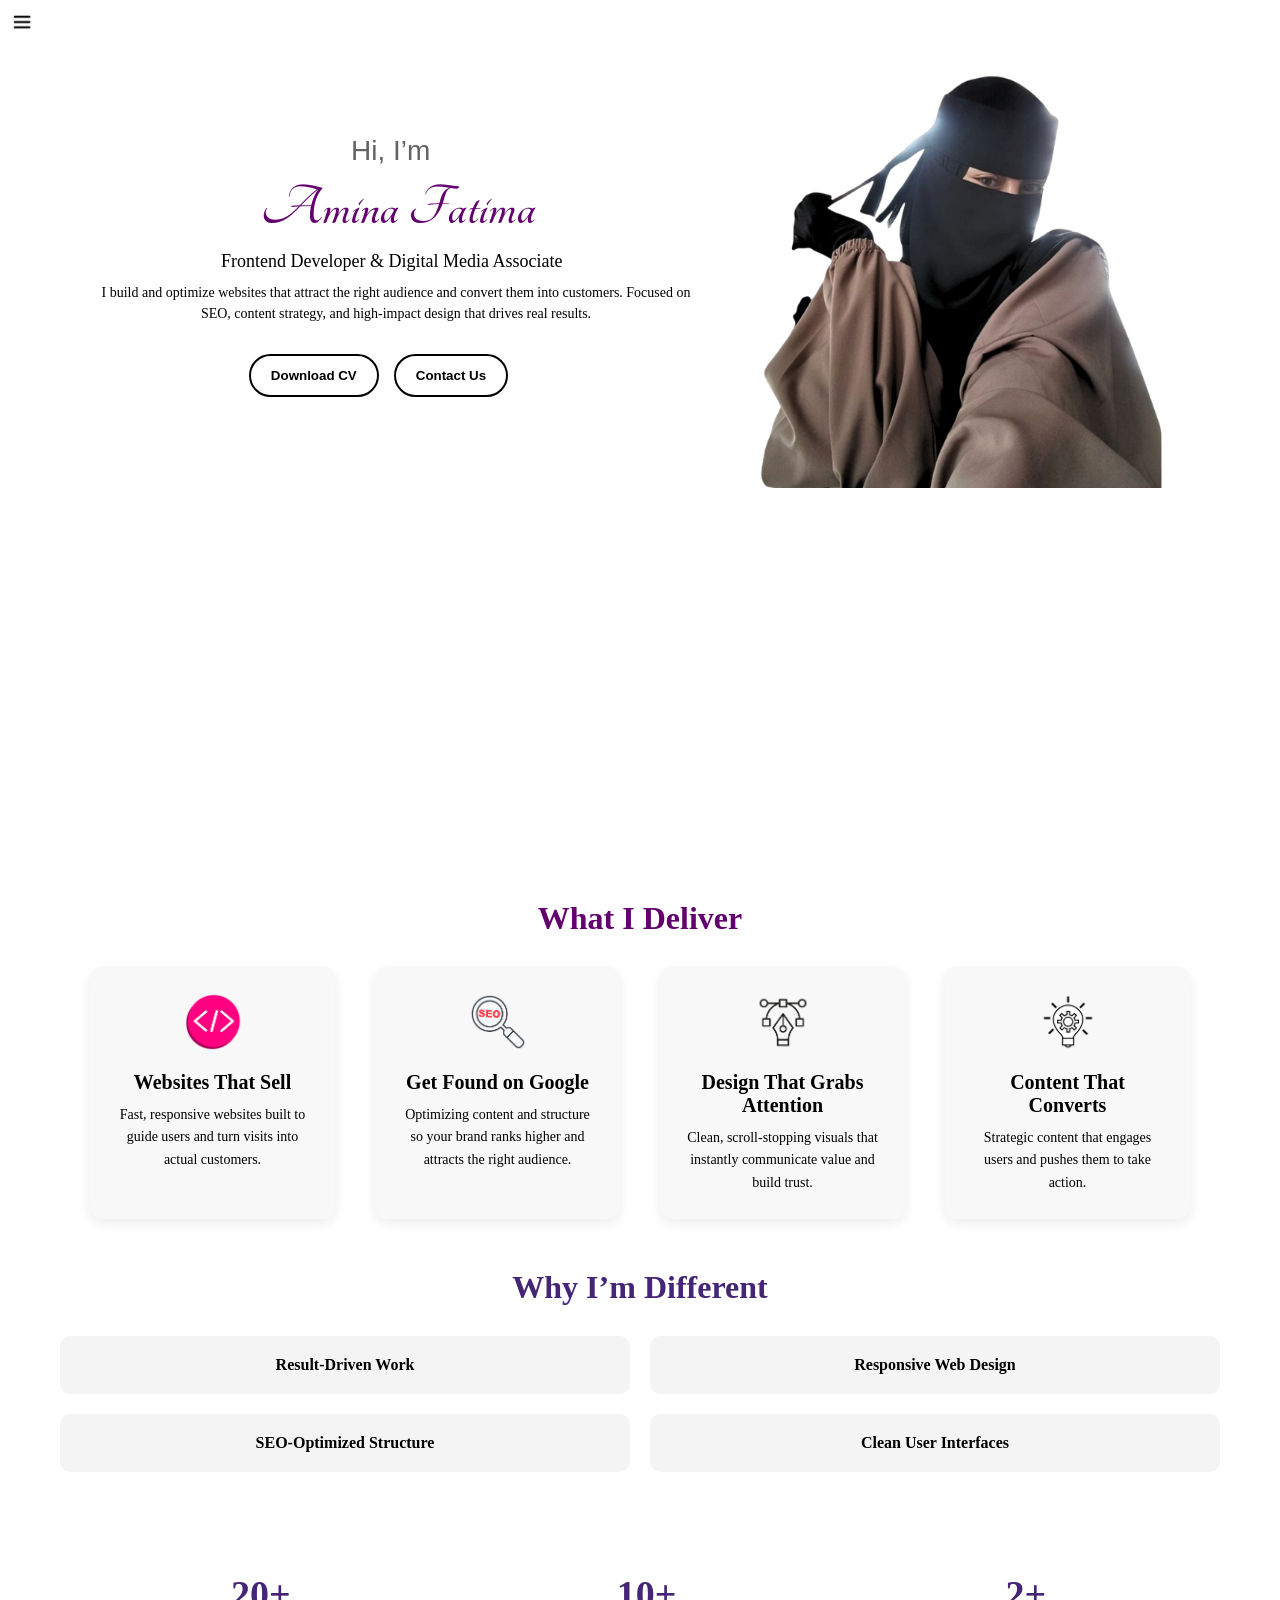
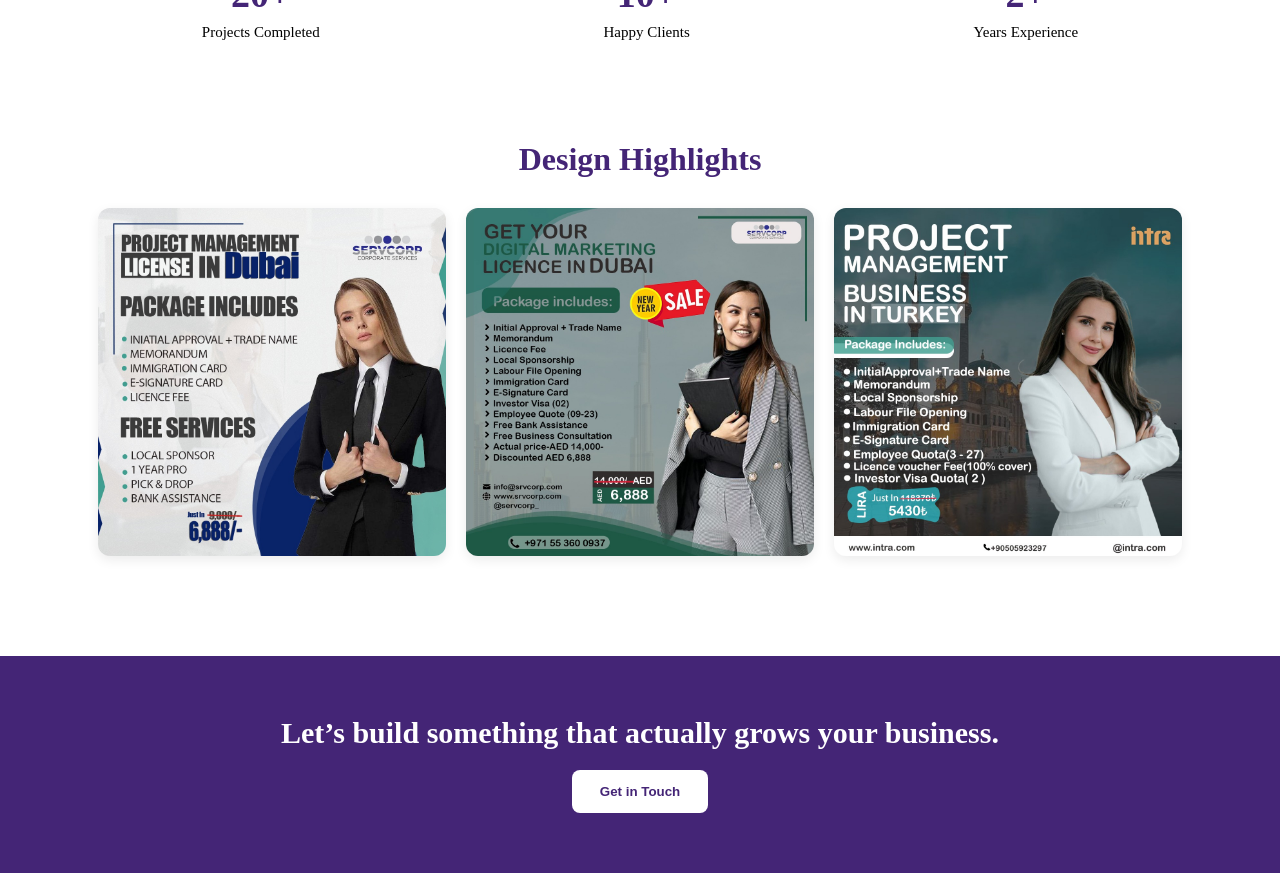
<file: home.html>
<!DOCTYPE html>
<html lang="en">
<head>
    <meta charset="UTF-8">
    <meta name="viewport" content="width=device-width, initial-scale=1.0">
    <title>Amina Fatima-web developer, Programmer</title>
    <link rel="stylesheet" href="style.css">
</head>
<body>
   <div class="container">

    <div class="sidebar  sidebarGo">
        
        <nav>
            <ul>
                <li><a href="home.html">Home</a></li>
                <li><a href="intro.html">Intro</a></li>
                <li><a href="services.html">Services</a></li>
                <li><a href="blog.html">Blog</a></li>
                <li><a href="contact.html">Contact me</a></li>
            </ul>
        </nav>
    </div>

    <div class="main">
         <div class="hamburger">
            <img  class="ham" src="images/2.png" alt="" width="23px">
            <img class="cross" src="images/1.png" alt="" width="23px">
        </div>
        <div class="infocontainer">
            
            <div class="devinfo">
                <div class="hello">     Hi, I’m</div>
                <div class="name">Amina Fatima</div>
                <div class="about">Frontend Developer & Digital Media Associate</div>
                <div class="moreabout">I build and optimize websites that attract the right audience and convert them into customers. Focused on SEO, content strategy, and high-impact design that drives real results.</div>
                <div class="buttons">
                    <a href="cv.txt" target="_blank">
                <button>Download CV</button></a>
                <a href="contact.html" target="_blank"><button>Contact Us</button></a>
            </div>
            </div>
           
            <div class="devpic" > <img src="images/profile.png" alt="dev profile img" style="width: 35vw; height: fit-content;;"></div>
        </div>
</div>
    </div>
    <div class="services-preview">
    <h2>What I Deliver</h2>
    <div class="service-cards">
        <div class="service-card">
            <img src="images/web dev.png" alt="web development icon">
            <h3>Websites That Sell</h3>
            <p>Fast, responsive websites built to guide users and turn visits into actual customers.</p>
        </div>

        <div class="service-card">
            <img src="images/seo.png" alt="seo icon">
            <h3>Get Found on Google</h3>
            <p>Optimizing content and structure so your brand ranks higher and attracts the right audience.</p>
        </div>

        <div class="service-card">
            <img src="images/3.png" alt="ecommerce icon">
            <h3>Design That Grabs Attention</h3>
            <p>Clean, scroll-stopping visuals that instantly communicate value and build trust.</p>
        </div>
         <div class="service-card">
            <img src="images/4.png" alt="ecommerce icon">
            <h3>Content That Converts</h3>
            <p>Strategic content that engages users and pushes them to take action.</p>
        </div>
    </div>
</div>

<div class="whyme">
    <h2>Why I’m Different</h2>
    <div class="whyme-box">
        <div class="why-item">Result-Driven Work</div>
        <div class="why-item">Responsive Web Design</div>
        <div class="why-item">SEO-Optimized Structure</div>
        <div class="why-item">Clean User Interfaces</div>
    </div>
</div>

<div class="stats-section">
    <div class="stat-box">
        <h3>20+</h3>
        <p>Projects Completed</p>
    </div>
    <div class="stat-box">
        <h3>10+</h3>
        <p>Happy Clients</p>
    </div>
    <div class="stat-box">
        <h3>2+</h3>
        <p>Years Experience</p>
    </div>
</div>

<div class="portfolio-preview">
    <h2>Design Highlights</h2>
    <div class="portfolio-cards">
        <div class="portfolio-card">
            <img src="images/d2.jpeg" alt="design work 1">
        </div>
        <div class="portfolio-card">
            <img src="images/design.jpeg" alt="design work 2">
        </div>
        <div class="portfolio-card">
            <img src="images/d3.jpeg" alt="design work 3">
        </div>
    </div>
</div>

<div class="home-cta">
    <h2>Let’s build something that actually grows your business.</h2>
   <a href="contact.html"  > <button>Get in Touch</button></a>
</div>

    </div>
<script src="script.js"></script>
</body>
</html>
</file>
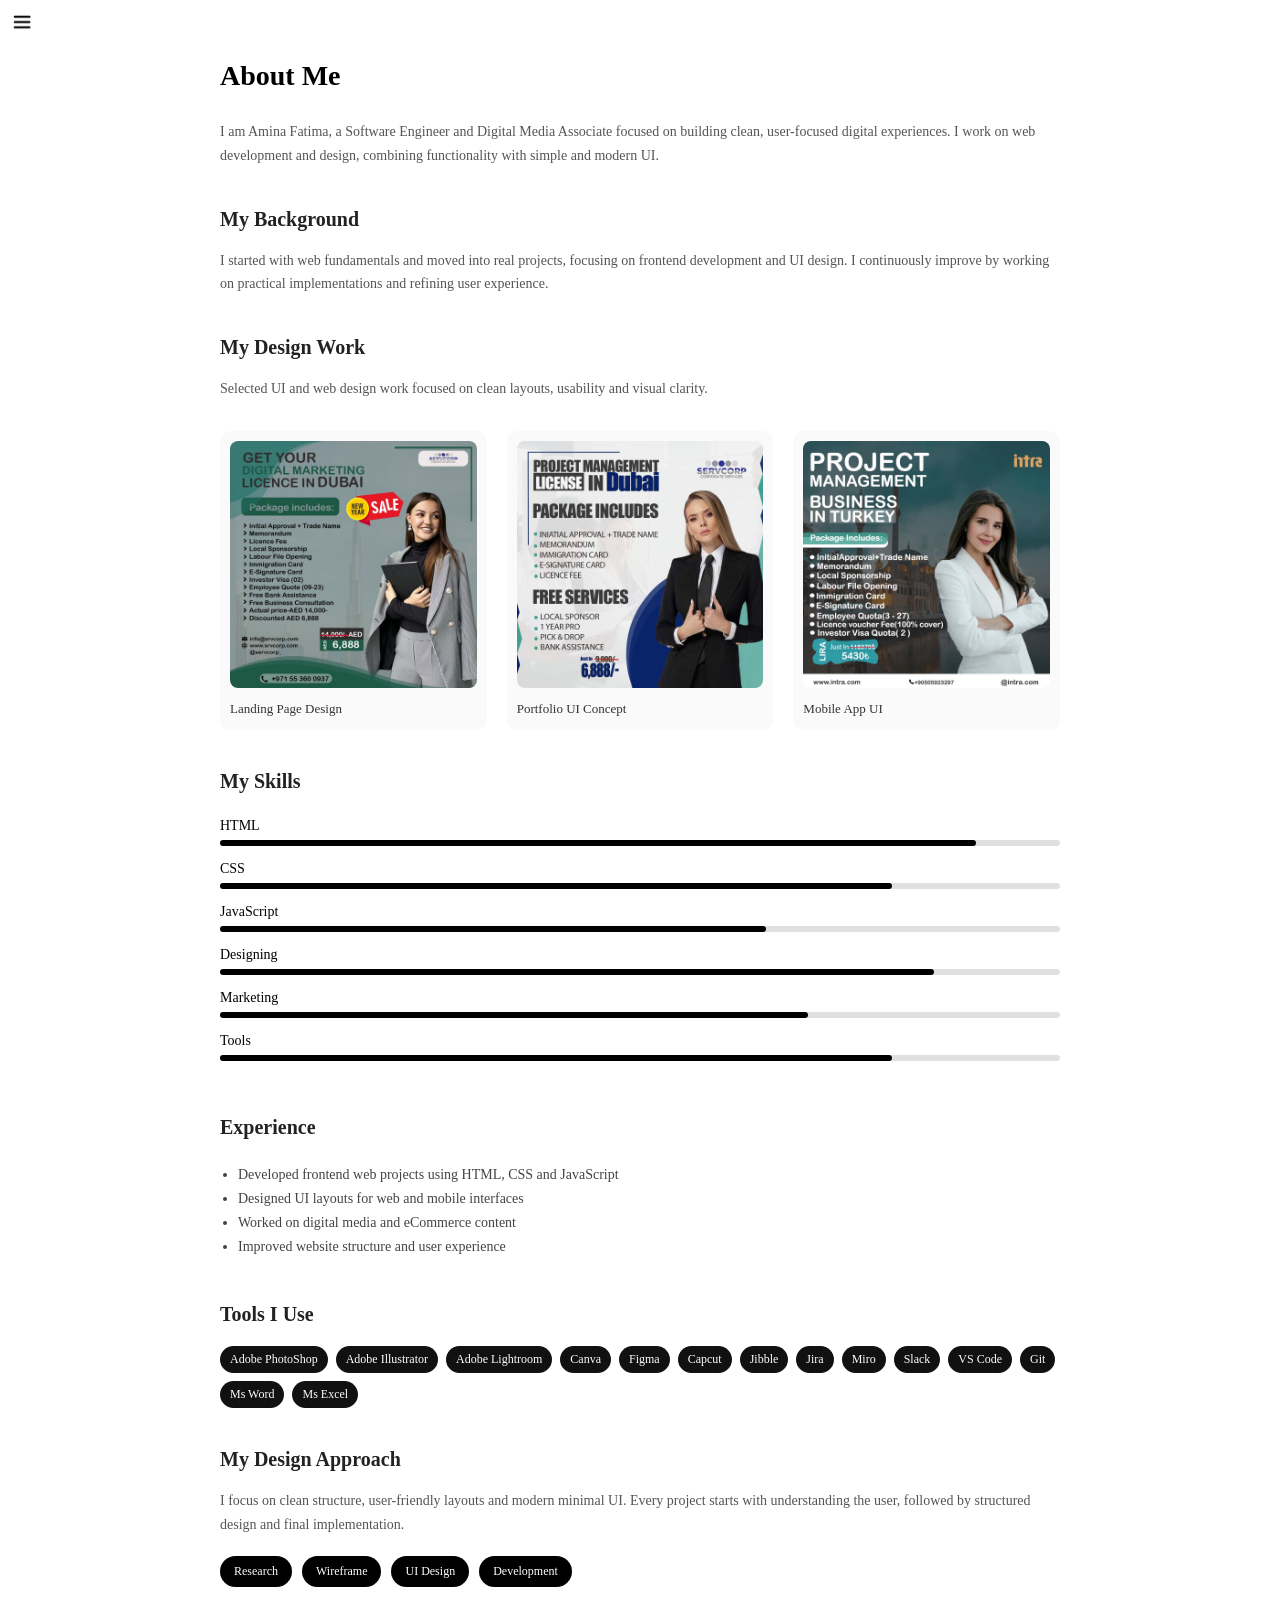
<file: intro.html>
<!DOCTYPE html>
<html lang="en">
<head>
    <meta charset="UTF-8">
    <meta name="viewport" content="width=device-width, initial-scale=1.0">
    <title>Amina Fatima-web developer, Programmer</title>
    <link rel="stylesheet" href="style.css">
</head>
<body>
   <div class="container">

    <div class="sidebar  sidebarGo">
        
        <nav>
            <ul>
                <li><a href="home.html">Home</a></li>
                <li><a href="/intro.html">Intro</a></li>
                <li><a href="/services.html">Services</a></li>
                <li><a href="/blog.html">Blog</a></li>
                <li><a href="/contact.html">Contact me</a></li>
            </ul>
        </nav>
    </div>

<div class="main">
          <div class="hamburger">
            <img  class="ham" src="images/2.png" alt="" width="23px">
            <img class="cross" src="images/1.png" alt="" width="23px">
        </div>
  <div class="infocontainer">
    
    <div class="devinfo intro">
      
      <h1>About Me</h1>
      <p>
        I am Amina Fatima, a Software Engineer and Digital Media Associate focused on building clean, user-focused digital experiences. I work on web development and design, combining functionality with simple and modern UI.
      </p>

      <h2>My Background</h2>
      <p>
        I started with web fundamentals and moved into real projects, focusing on frontend development and UI design. I continuously improve by working on practical implementations and refining user experience.
      </p>

      <!-- DESIGN WORK -->
      <h2>My Design Work</h2>
      <p>
        Selected UI and web design work focused on clean layouts, usability and visual clarity.
      </p>

      <div class="design-gallery">

        <div class="design-card">
          <img src="images/design.jpeg" alt="Landing Page Design">
          <p>Landing Page Design</p>
        </div>

        <div class="design-card">
          <img src="images/d2.jpeg" alt="Portfolio UI">
          <p>Portfolio UI Concept</p>
        </div>

        <div class="design-card">
          <img src="images/d3.jpeg" alt="Mobile UI">
          <p>Mobile App UI</p>
        </div>

      </div>

      <!-- SKILLS -->
      <h2>My Skills</h2>

      <div class="skillcontainer">

        <div class="skillitem">
          <span>HTML</span>
          <div class="bar"><div class="fill html"></div></div>
        </div>

        <div class="skillitem">
          <span>CSS</span>
          <div class="bar"><div class="fill css"></div></div>
        </div>

        <div class="skillitem">
          <span>JavaScript</span>
          <div class="bar"><div class="fill js"></div></div>
        </div>

        <div class="skillitem">
          <span>Designing</span>
          <div class="bar"><div class="fill ds"></div></div>
        </div>

        <div class="skillitem">
          <span>Marketing</span>
          <div class="bar"><div class="fill mr"></div></div>
        </div>

        <div class="skillitem">
          <span>Tools</span>
          <div class="bar"><div class="fill tl"></div></div>
        </div>

      </div>

      <!-- EXPERIENCE -->
      <h2>Experience</h2>
      <ul class="timeline">
        <li>Developed frontend web projects using HTML, CSS and JavaScript</li>
        <li>Designed UI layouts for web and mobile interfaces</li>
        <li>Worked on digital media and eCommerce content</li>
        <li>Improved website structure and user experience</li>
      </ul>

      <!-- TOOLS -->
      <h2>Tools I Use</h2>
      <div class="tools">
        <span>Adobe PhotoShop</span>
        <span>Adobe Illustrator</span>
        <span>Adobe Lightroom</span>
        <span>Canva</span>
        <span>Figma</span>
        <span>Capcut</span>
        <span>Jibble</span>
         <span>Jira</span>
        <span>Miro</span>
        <span>Slack</span>
        <span>VS Code</span>
         <span>Git</span>
        <span>Ms Word</span>
        <span>Ms Excel</span>
      
      </div>

      <!-- APPROACH -->
      <h2>My Design Approach</h2>
      <p>
        I focus on clean structure, user-friendly layouts and modern minimal UI. Every project starts with understanding the user, followed by structured design and final implementation.
      </p>

      <div class="process">
        <div class="process-step">Research</div>
        <div class="process-step">Wireframe</div>
        <div class="process-step">UI Design</div>
        <div class="process-step">Development</div>
      </div>

    </div>
    
  </div>
</div>

    </div>
    <script src="script.js"></script>
</body>
</html>
</file>
<file: style.css>
@import url('https://fonts.googleapis.com/css2?family=Playwrite+NZ+Guides&family=Quicksand:wght@300..700&family=Work+Sans:ital,wght@0,100..900;1,100..900&display=swap');

@import url('https://fonts.googleapis.com/css2?family=Ballet:opsz@16..72&family=Italianno&family=Tangerine:wght@400;700&display=swap');
@import url('https://fonts.googleapis.com/css2?family=Ballet:opsz@16..72&family=Cormorant+Garamond:ital,wght@0,300..700;1,300..700&family=Cormorant:ital,wght@0,300..700;1,300..700&family=Italianno&family=Tangerine:wght@400;700&display=swap');
*{
    margin: 0;
    padding: 0;
    box-sizing: border-box;
}

.container{
    display: flex;
    min-height: 100vh;
}

/* SIDEBAR */
.sidebar{
    position: fixed;
    top: 0;
    left: 0;
    width: 125px;
    height: 100vh;
    background-color: rgb(164, 139, 134);
    font-family: "Work Sans", sans-serif;
    transition: transform 0.3s ease-in;
}

.sidebar nav{
    padding: 20px 25px;
}

.sidebar nav ul{
    list-style: none;
}

.sidebar nav li{
    padding: 20px 0;
    color: white;
    white-space: nowrap;
    margin-top: 25px;
     font-family: "Cormorant Garamond", serif;
 }

.sidebar nav li a{
    text-decoration: none;
    color: #fff;
    font-weight: 600;
    font-size: 16px;
}

/* MAIN AREA */
.main{
    flex: 1;
    background-color: #fff;
    padding: 40px;
}

/* INFO CONTAINER */
.infocontainer{
    display: flex;
    justify-content: space-between;
    align-items: center;
    gap: 40px;
    width: 100%;
    justify-content: center;
}

/* TEXT SECTION */
.devinfo{
    display: flex;
    flex-direction: column;
    justify-content: center;
    gap: 10px;
}

.hello{
    font-size: 28px;
    font-family: Arial, sans-serif;
    color: rgba(36, 32, 32, 0.7);
    margin-left: 255px;

}

.name{
    font-size: 60px;
   font-family: "Tangerine", cursive;
    color: lab(22.28% 48.82 -36.77);
    font-weight: bold;
   margin-left: 165px;
}

.about{
    font-size: 18px;
    margin-left: 125px;
}

.moreabout{
    font-size: 14px;
    max-width: 450px;
    line-height: 1.5;
    text-align: center;
max-width: 600px;
margin: auto;
}

/* BUTTONS */
.buttons{
    display: flex;
    gap: 15px;
    margin-top: 20px;
    justify-content: center;
    margin-right: 35px;
}

.buttons button{
    padding: 12px 20px;
    border-radius: 40px;
    border: none;
    cursor: pointer;
    font-weight: 600;
}

/* PRIMARY */
.buttons button:first-child{
    background: black;
    color: rgb(255, 255, 255);
}

/* SECONDARY */
.buttons button:last-child{
    background: transparent;
    border: 2px solid rgb(0, 0, 0);
    color: black;
}
button:hover {
  background-color: white;
  color: black;
}

.buttons button:hover{
    transform: translateY(-2px);
    transition: 0.3s ease;
}

/* PRIMARY HOVER */
.buttons button:first-child:hover{
    background: white;
    color: black;
    border: 2px solid black;
}

/* SECONDARY HOVER */
.buttons button:last-child:hover{
    background: black;
    color: white;
}

/* IMAGE */
.devpic img{
    width: 350px;
    max-width: 100%;
    height: auto;
}
.services-preview{
    padding: 0px 90px;
    text-align: center;
}

.services-preview h2{
    font-size: 32px;
    margin-bottom: 30px;
    color: lab(22.28% 48.82 -36.77);
}

.service-cards{
    display: flex;
    justify-content: space-between;
    gap: 40px;
}

.service-card{
    background: #f8f8f8;
    padding: 25px;
    border-radius: 12px;
    width: 30%;
    box-shadow: 0 4px 12px rgba(0,0,0,0.08);
}

.service-card img{
    width: 60px;
    margin-bottom: 15px;
}

.service-card h3{
    margin-bottom: 10px;
    font-size: 20px;
}

.service-card p{
    font-size: 14px;
    line-height: 1.6;
}

.whyme{
    padding: 50px 60px;
    text-align: center;
}

.whyme h2{
    font-size: 32px;
    color: #442576;
    margin-bottom: 30px;
}

.whyme-box{
    display: grid;
    grid-template-columns: repeat(2, 1fr);
    gap: 20px;
}

.why-item{
    background: #f4f4f4;
    padding: 20px;
    border-radius: 10px;
    font-weight: bold;
}

.stats-section{
    display: flex;
    justify-content: space-around;
    padding: 50px 60px;
    text-align: center;
}

.stat-box h3{
    font-size: 38px;
    color: #442576;
}

.stat-box p{
    font-size: 15px;
    margin-top: 8px;
}

.portfolio-preview{
    padding: 50px 60px;
    text-align: center;
}

.portfolio-preview h2{
    font-size: 32px;
    color: #442576;
    margin-bottom: 30px;
}

.portfolio-cards{
    display: flex;
    gap: 20px;
    justify-content: center;
}

.portfolio-card{
    width: 30%;
    background: #f8f8f8;
    border-radius: 12px;
    overflow: hidden;
    box-shadow: 0 4px 12px rgba(0,0,0,0.08);
}

.portfolio-card img{
    width: 100%;
    display: block;
}

.home-cta{
    text-align: center;
    padding: 60px;
    background: #442576;
    color: white;
    margin-top: 50px;
}

.home-cta h2{
    font-size: 30px;
    margin-bottom: 20px;
}

.home-cta button{
    padding: 14px 28px;
    border: none;
    border-radius: 8px;
    background: white;
    color: #442576;
    font-weight: bold;
    cursor: pointer;
}

.contact-form {
  width: fit-content;              /* box text ke size ke according */
  padding: 25px 30px;
  height: 120vh;
  margin: 10px auto;
  background: #ffffff;
  border-radius: 10px;
  box-shadow: 0 10px 25px rgba(0,0,0,0.1);
  font-family: "Work Sans", sans-serif;

}

.form-control {
  display: block;
  width: 250px;                   /* controlled width */
  padding: 10px;
  margin-top: 5px;
  margin-bottom: 10px;
  border: 1px solid #ccc;
  border-radius: 6px;

}

.form-label {
  font-weight: 500;
}

.btn {
  margin-top: 10px;
  padding: 10px 20px;
  border: none;
  background: #111;
  color: #fff;
  border-radius: 6px;
  cursor: pointer;
}
#emailHelp{
  font-size: 13px;
  padding-bottom: 15px;
}
.btn:hover {
  background: #333;
}

/* BLOG PAGE */
.blog-page {
  flex: 1;
  margin-left: 125px;
  width: calc(100% - 125px);
  background: #fcfaf7;
}

.blog-wrap {
  width: 100%;
  max-width: 980px;
  margin: 0 auto;
  padding: 80px 40px;
  align-content: center;
}

/* HERO */
.blog-hero {
  padding-bottom: 50px;
}

.blog-label {
  font-size: 13px;
  text-transform: uppercase;
  letter-spacing: 2px;
  color: #8f6f5a;
  font-weight: 700;
  margin-bottom: 14px;
}

.blog-hero h1 {
  font-size: 52px;
  line-height: 1.15;
  max-width: 820px;
  font-family: "Cormorant Garamond", serif;
  color: #2b1d18;
  margin-bottom: 16px;
}

.blog-subtext {
  font-size: 17px;
  color: #5e5652;
  line-height: 1.7;
  max-width: 700px;
  margin-bottom: 22px;
}

.blog-meta {
  display: flex;
  gap: 20px;
  font-size: 14px;
  color: #7a706c;
  margin-bottom: 28px;
}

.blog-hero-image img {
  width: 100%;
  height: 480px;
  object-fit: cover;
  border-radius: 20px;
}

/* INTRO */
.blog-intro {
  padding: 10px 0 40px;
}

.blog-intro p {
  font-size: 20px;
  line-height: 1.8;
  color: #372d29;
  max-width: 820px;
}

/* CONTENT */
.blog-content {
  padding: 10px 0 40px;
}

.blog-block {
  margin-bottom: 50px;
}

.blog-block h2 {
  font-size: 34px;
  margin-bottom: 16px;
  color: #2b1d18;
  font-family: "Cormorant Garamond", serif;
}

.blog-block p {
  font-size: 16px;
  line-height: 1.8;
  color: #5c5551;
  margin-bottom: 16px;
}

.blog-block ul {
  padding-left: 20px;
  margin-bottom: 18px;
}

.blog-block ul li {
  margin-bottom: 10px;
  color: #3d3632;
  line-height: 1.7;
}

.blog-inline-image img {
  width: 100%;
  height: 400px;
  object-fit: cover;
  border-radius: 18px;
  margin-top: 20px;
}

/* SECTION HEAD */
.blog-head {
  margin-bottom: 30px;
}

.blog-head h2 {
  font-size: 36px;
  color: #2b1d18;
  font-family: "Cormorant Garamond", serif;
}

/* VISUALS */
.blog-visuals {
  padding: 20px 0 60px;
}

.blog-visual-grid {
  display: grid;
  grid-template-columns: repeat(3, 1fr);
  gap: 18px;
}

.blog-visual-card {
  background: #fff;
  padding: 10px;
  border-radius: 16px;
  border: 1px solid #eee7e1;
}

.blog-visual-card img {
  width: 100%;
  height: 320px;
  object-fit: cover;
  border-radius: 12px;
}

/* TIPS */
.blog-tips {
  padding: 10px 0 60px;
}

.blog-tips-list {
  padding-left: 20px;
}

.blog-tips-list li {
  font-size: 16px;
  margin-bottom: 12px;
  color: #3d3632;
}

/* CTA */
.blog-cta {
  padding: 20px 0 70px;
}

.blog-cta-box {
  background: #2b1d18;
  padding: 60px 30px;
  border-radius: 24px;
  text-align: center;
}

.blog-cta-box h2 {
  font-size: 38px;
  color: white;
  font-family: "Cormorant Garamond", serif;
  margin-bottom: 24px;
}

.blog-cta-buttons {
  display: flex;
  justify-content: center;
  gap: 14px;
  flex-wrap: wrap;
}

.blog-btn {
  display: inline-block;
  padding: 14px 24px;
  border-radius: 40px;
  text-decoration: none;
  font-size: 14px;
  font-weight: 600;
  background: white;
  color: #2b1d18;
}

.alt-btn {
  background: transparent;
  color: white;
  border: 1px solid white;
}

/* RELATED */
.related-posts {
  padding: 10px 0 50px;
}

.related-grid {
  display: grid;
  grid-template-columns: repeat(3, 1fr);
  gap: 18px;
}

.related-card {
  background: #fff;
  border: 1px solid #eee7e1;
  border-radius: 16px;
  overflow: hidden;
}

.related-card img {
  width: 100%;
  height: 220px;
  object-fit: cover;
}

.related-card h3 {
  font-size: 20px;
  padding: 18px;
  color: #2b1d18;
  font-family: "Cormorant Garamond", serif;
}

/* FOOTNOTE */
.blog-footnote {
  padding: 20px 0 10px;
  border-top: 1px solid #e9dfd8;
  display: flex;
  justify-content: space-between;
  align-items: center;
  flex-wrap: wrap;
}

.blog-footnote p {
  font-size: 14px;
  color: #6d6561;
}

.blog-foot-links {
  display: flex;
  gap: 18px;
}

.blog-foot-links a {
  text-decoration: none;
  color: #6d6561;
  font-size: 14px;
}

/* RESPONSIVE */
@media (max-width: 992px) {
  .blog-page {
    margin-left: 0;
    width: 100%;
  }

  .blog-hero h1 {
    font-size: 42px;
  }

  .blog-visual-grid,
  .related-grid {
    grid-template-columns: 1fr 1fr;
  }
}

@media (max-width: 768px) {
  .blog-wrap {
    padding: 60px 20px;
  }

  .blog-hero h1,
  .blog-head h2,
  .blog-block h2,
  .blog-cta-box h2 {
    font-size: 30px;
  }

  .blog-meta {
    flex-direction: column;
    gap: 8px;
  }

  .blog-visual-grid,
  .related-grid {
    grid-template-columns: 1fr;
  }

  .blog-hero-image img,
  .blog-inline-image img {
    height: auto;
  }

  .blog-footnote {
    gap: 12px;
    flex-direction: column;
    align-items: flex-start;
  }
}

.intro{
  margin: 0;
  padding: 20px 30px;
  max-width: 900px;
}

.devinfo h1{
  font-size: 28px;
  margin-bottom: 10px;
}

.devinfo h2 {
  margin-top: 30px;
  font-size: 20px;
  color: #222;
}

.devinfo p {
  font-size: 14px;
  line-height: 1.7;
  color: #555;
  margin-top: 8px;
}

/* SKILLS */
.skillitem {
  margin: 15px 0;
  font-size: 14px;
}

.bar {
  width: 100%;
  height: 6px;
  background: #e0e0e0;
  border-radius: 5px;
  margin-top: 6px;
}

.fill {
  height: 100%;
  background: #000;
  border-radius: 5px;
}

/* levels */
.html { width: 90%; }
.css { width: 80%; }
.js { width: 65%; }
.ds { width: 85%; }
.mr { width: 70%; }
.tl { width: 80%; }

/* DESIGN GALLERY */
.design-gallery {
  display: grid;
  grid-template-columns: repeat(auto-fit, minmax(200px, 1fr));
  gap: 20px;
  margin-top: 20px;
}

.design-card {
  background: #fafafa;
  padding: 10px;
  border-radius: 10px;
  transition: 0.3s;
}

.design-card:hover {
  transform: translateY(-5px);
}

.design-card img {
  width: 100%;
  border-radius: 8px;
}

.design-card p {
  font-size: 13px;
  margin-top: 6px;
  color: #333;
}

/* TIMELINE */
.timeline {
  margin-top: 10px;
  padding-left: 18px;
}

.timeline li {
  margin: 8px 0;
  font-size: 14px;
  color: #444;
}

/* TOOLS */
.tools {
  display: flex;
  flex-wrap: wrap;
  gap: 8px;
  margin-top: 10px;
}

.tools span {
  background: #111;
  color: white;
  padding: 6px 10px;
  border-radius: 20px;
  font-size: 12px;
}

/* PROCESS */
.process {
  display: flex;
  flex-wrap: wrap;
  gap: 10px;
  margin-top: 10px;
}

.process-step {
  background: #000;
  color: white;
  padding: 8px 14px;
  border-radius: 20px;
  font-size: 12px;
}

/* SERVICES PAGE ONLY */
.services-page {
  margin-left: 125px;
  background: #fcfaf7;
  font-family: "Work Sans", sans-serif;
  color: #1f1f1f;

}

.services-wrap {
  width: 88%;
  max-width: 1180px;
  margin: auto;
  padding: 80px 0;
}

/* HERO */
.srv-hero {
  padding: 70px 0 40px;
}

.srv-label {
  font-size: 13px;
  text-transform: uppercase;
  letter-spacing: 2px;
  color: #8f6f5a;
  font-weight: 700;
  margin-bottom: 14px;
}

.srv-hero h1 {
  font-size: 52px;
  line-height: 1.15;
  max-width: 850px;
  font-family: "Cormorant Garamond", serif;
  color: #2b1d18;
  margin-bottom: 18px;
}

.srv-hero p {
  font-size: 17px;
  max-width: 650px;
  color: #5e5652;
  line-height: 1.7;
  margin-bottom: 28px;
}

.srv-btn {
  display: inline-block;
  padding: 14px 28px;
  background: #2b1d18;
  color: white;
  text-decoration: none;
  border-radius: 40px;
  font-size: 15px;
  font-weight: 600;
  transition: 0.3s ease;
}

.srv-btn:hover {
  background: #8f6f5a;
  color: white;
}

/* SECTION HEAD */
.srv-head {
  margin-bottom: 35px;
}

.srv-head h2 {
  font-size: 38px;
  font-family: "Cormorant Garamond", serif;
  color: #2b1d18;
  margin-top: 8px;
}

/* SERVICES */
.srv-services {
  padding: 30px 0 80px;
}

.srv-grid {
  display: grid;
  grid-template-columns: repeat(2, 1fr);
  gap: 22px;
}

.srv-card {
  background: #ffffff;
  border: 1px solid #eee7e1;
  padding: 30px;
  border-radius: 18px;
  transition: 0.3s ease;
}

.srv-card:hover {
  transform: translateY(-6px);
  box-shadow: 0 12px 30px rgba(43, 29, 24, 0.08);
}

.srv-card h3 {
  font-size: 24px;
  margin-bottom: 12px;
  color: #2b1d18;
  font-family: "Cormorant Garamond", serif;
}

.srv-card p {
  font-size: 15px;
  line-height: 1.7;
  color: #625b57;
}

/* PROOF */
.srv-proof {
  padding: 20px 0 80px;
}

.srv-block {
  margin-bottom: 70px;
}

.srv-block-title {
  font-size: 26px;
  margin-bottom: 20px;
  color: #2b1d18;
  font-family: "Cormorant Garamond", serif;
}

.srv-brand-row {
  display: grid;
  grid-template-columns: repeat(4, 1fr);
  gap: 18px;
}

.srv-brand-card,
.srv-poster-card {
  background: #fff;
  padding: 10px;
  border-radius: 16px;
  border: 1px solid #eee7e1;
}

.srv-brand-card img,
.srv-poster-card img {
  width: 100%;
  display: block;
  border-radius: 12px;
}

.srv-brand-card img {
  height: 320px;
  object-fit: cover;
}

.srv-poster-grid {
  display: grid;
  grid-template-columns: repeat(3, 1fr);
  gap: 18px;
}

.srv-poster-card img {
  height: 400px;
  object-fit: cover;
}

/* CASE STUDY */
.srv-case {
  padding: 10px 0 80px;
}

.srv-case-grid {
  display: grid;
  grid-template-columns: repeat(3, 1fr);
  gap: 22px;
}

.srv-case-box {
  background: #fff;
  padding: 28px;
  border-radius: 18px;
  border: 1px solid #eee7e1;
}

.srv-case-box h3 {
  font-size: 24px;
  margin-bottom: 12px;
  color: #2b1d18;
  font-family: "Cormorant Garamond", serif;
}

.srv-case-box p {
  font-size: 15px;
  line-height: 1.7;
  color: #625b57;
}

/* CTA */
.srv-cta {
  padding: 80px 0;
}

.srv-cta-box {
  background: #2b1d18;
  border-radius: 24px;
  text-align: center;
  padding: 70px 30px;
}

.srv-cta-box h2 {
  font-size: 42px;
  color: white;
  max-width: 700px;
  margin: 0 auto 24px;
  font-family: "Cormorant Garamond", serif;
}

.srv-cta-box .srv-btn {
  background: white;
  color: #2b1d18;
}

.srv-cta-box .srv-btn:hover {
  background: #e9ddd5;
  color: #2b1d18;
}

/* RESPONSIVE */
@media (max-width: 992px) {
  .services-page {
    margin-left: 0;
  }

  .srv-hero h1 {
    font-size: 42px;
  }

  .srv-grid,
  .srv-case-grid,
  .srv-brand-row,
  .srv-poster-grid {
    grid-template-columns: 1fr 1fr;
  }
}

@media (max-width: 768px) {
  .services-wrap {
    width: 92%;
    padding: 60px 0;
  }

  .srv-hero h1 {
    font-size: 34px;
  }

  .srv-head h2,
  .srv-cta-box h2 {
    font-size: 30px;
  }

  .srv-grid,
  .srv-case-grid,
  .srv-brand-row,
  .srv-poster-grid {
    grid-template-columns: 1fr;
  }

  .srv-card,
  .srv-case-box {
    padding: 22px;
  }

  .srv-brand-card img,
  .srv-poster-card img {
    height: auto;
  }

  .srv-cta-box {
    padding: 50px 20px;
  }
}

.infocontainer devinfo intro{
margin-right: 30px;
}
.sidebarGo{
    transform: translateX(-100%);

        position: absolute;
}

.hamburger{
    position: fixed;
    top: 10px;
    left: 10px;
    width: 30px;
    height: 30px;
}

.ham, .cross{
    position: absolute;
    top: 0;
    left: 0;
    width: 80%;
}
@media (max-width: 900px) { 
*{
    /*  background: #ffffff; */
}  
.devpic{
    display: none;
}
/* .sidebar{
        transform: translate(-443px, 0px);
        position: absolute;
} */
}
</file>
